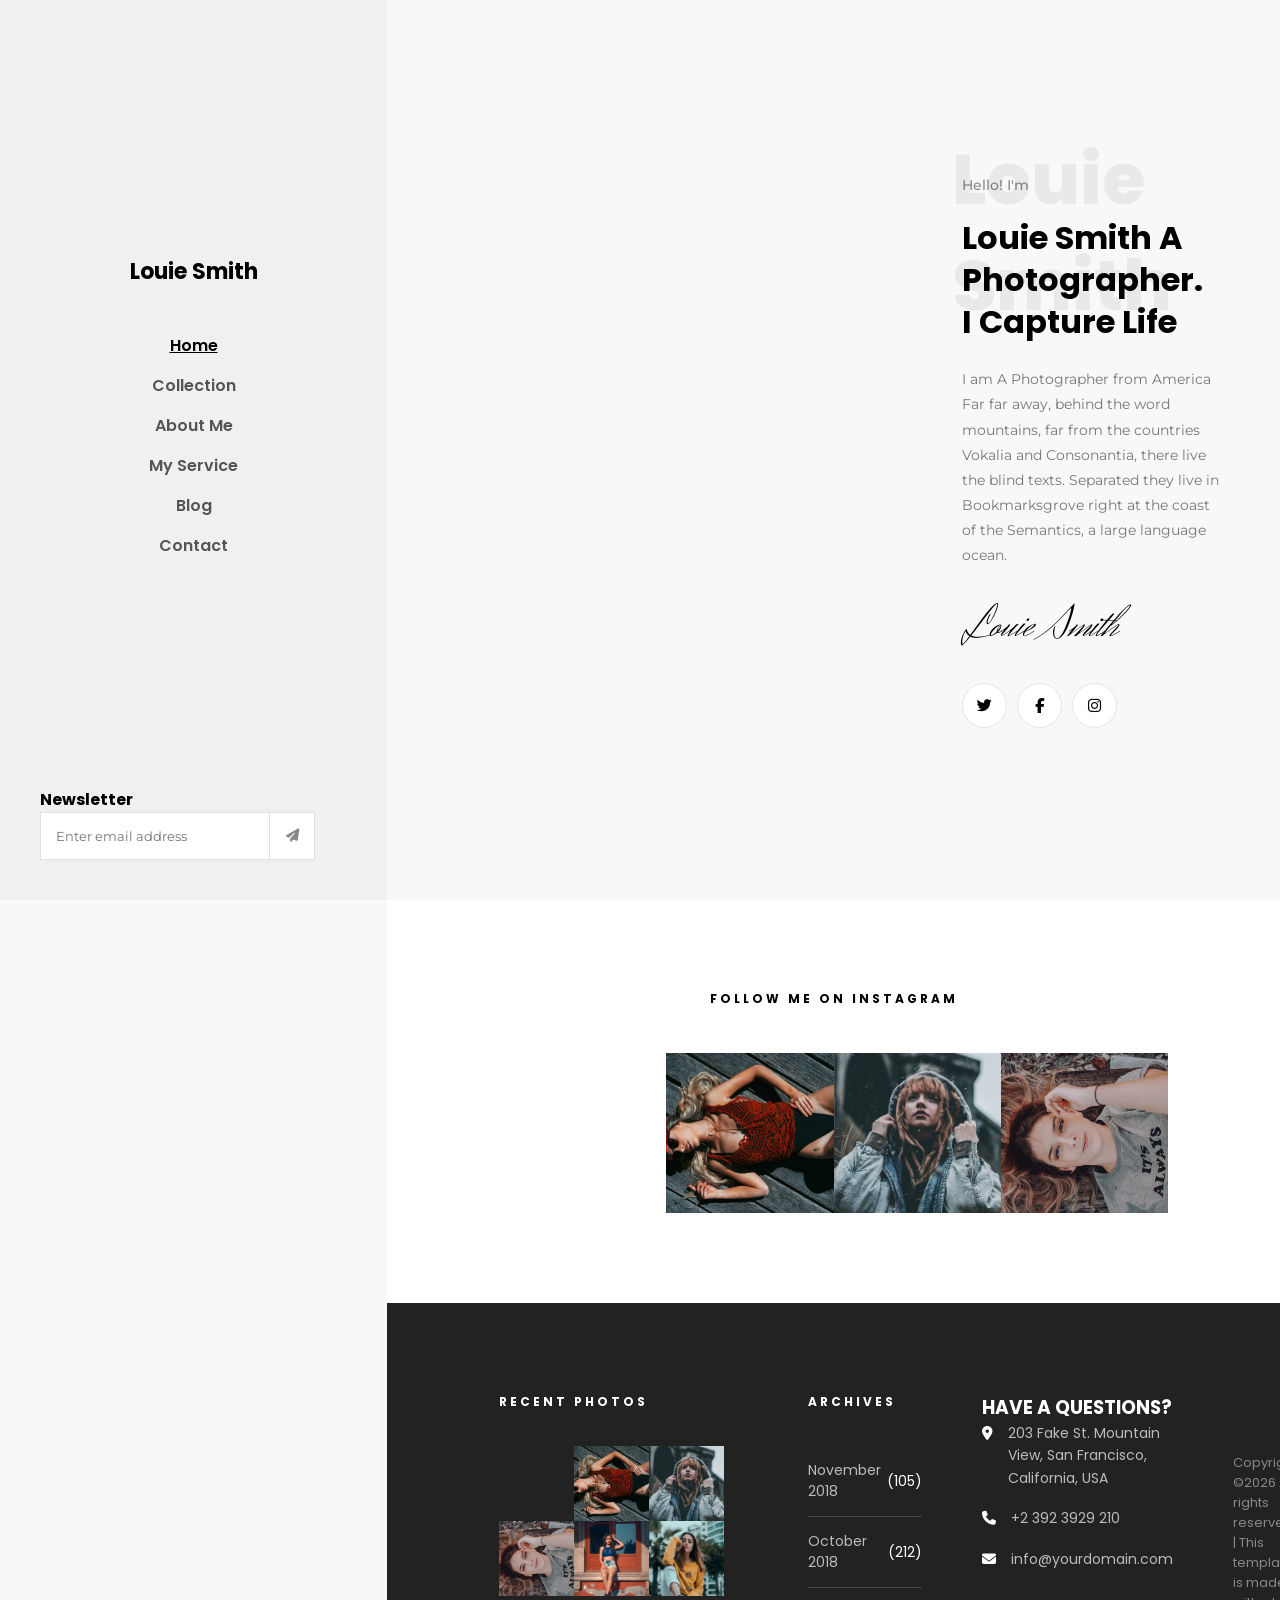
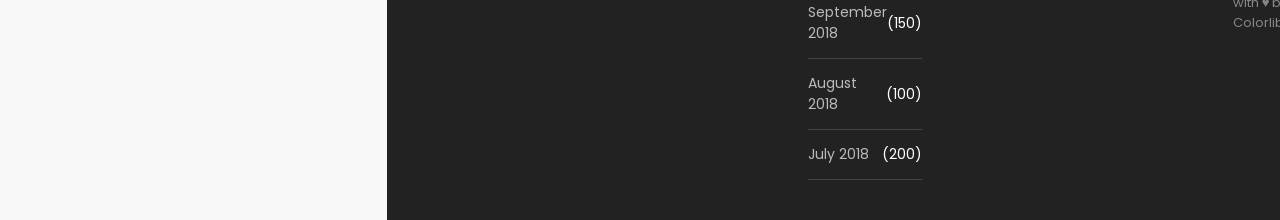
<file: index.html>
<!DOCTYPE html>
<html lang="en">
<head>
    <meta charset="UTF-8">
    <meta name="viewport" content="width=device-width, initial-scale=1.0">
    <title>Louie</title>
    <link rel="stylesheet" href="home.css">
    <link rel="stylesheet" href="https://cdnjs.cloudflare.com/ajax/libs/font-awesome/6.5.0/css/all.min.css">
    <link rel="preconnect" href="https://fonts.googleapis.com">
    <link rel="preconnect" href="https://fonts.gstatic.com" crossorigin>
    <link href="https://fonts.googleapis.com/css2?family=Poppins:wght@300;400;500;600;700;800&family=Montserrat:wght@400;500;600;700&display=swap" rel="stylesheet">
    <link rel="preconnect" href="https://fonts.googleapis.com">
    <link rel="preconnect" href="https://fonts.gstatic.com" crossorigin>
    <link href="https://fonts.googleapis.com/css2?family=Herr+Von+Muellerhoff&family=Roboto:ital,wght@0,100..900;1,100..900&display=swap" rel="stylesheet">
    <link rel="stylesheet" href="https://cdnjs.cloudflare.com/ajax/libs/font-awesome/6.5.0/css/all.min.css">
    <link href="https://fonts.googleapis.com/css2?family=Dancing+Script:wght@600&family=Poppins:wght@300;400;500;600;700;800&family=Montserrat:wght@400;500;600;700&display=swap" rel="stylesheet">
</head>
<body>
   
</body>
<div class="pt1">
 <aside class="lateral">
     <div class="tplateral">
        <div class="lou">
        <div class="imagemlou">
        </div>
        <h2>Louie Smith</h2>
        </div>
        <ul class="home">
         <li class="H"><a href="home.html">Home</a></li>
         <li><a href="collection.html">Collection</a></li>
         <li><a href="about me.html">About Me</a></li>
         <li><a href="my services.html">My Service</a></li>
         <li><a href="blog.html">Blog</a></li>
       <li><a href="contact.html">Contact</a></li>
            </ul>
            </div>


<div class="caixa">
  <h4>Newsletter</h4>
  <form class="Newsletter">
  <input type="email" placeholder="Enter email address">
  <button type="submit">
  <i class="fa-solid fa-paper-plane"></i>
  </button>
  </form>
  </div>
  </aside>


<main class="menu">


<section class="louie">
<div class="louieimg2"> </div>
    <div class="louieinfo">
      <div class="louisetxt">
        <span class="hello">Hello! I'm </span>
        <h1 class="nome"> Louie Smith </h1>
         <h2 class="titulo">
        <span class="cor1">Louie Smith</span>
        <span class="cor2">A Photographer.</span>
        <span class="cor1">I Capture Life</span>
        </h2>
<p>
 I am A Photographer from America Far far away, behind the word mountains,
far from the countries Vokalia and Consonantia, there live the blind texts.
Separated they live in Bookmarksgrove right at the coast of the Semantics,
a large language ocean. </p>


<h3 class="assinatura"> Louie Smith</h3>
<div class="redes">
<a href="#"><i class="fa-brands fa-twitter"></i></a>
<a href="#"><i class="fa-brands fa-facebook-f"></i></a>
<a href="#"><i class="fa-brands fa-instagram"></i></a>
</div>




</div>


</div>


            </section>
            <section class="instagram">
            <h2>FOLLOW ME ON INSTAGRAM</h2>


            <div class="insta">
                <a class="instaimg1 instahover" href="#"></a>
                <a class="instaimg2 instahover" href="#"></a>
                <a class="instaimg3 instahover" href="#"></a>
                <a class="instaimg4 instahover" href="#"></a>
                <a class="insta5 instahover" href="#"></a>
            </div>
      </section>


 <footer class="footer">
    <div class="footer2">
    <div class="footer-ft">
     <h3>RECENT PHOTOS</h3>
    <div class="fotos">
    <a class="foto1" href="#"></a>
    <a class="foto2" href="#"></a>
    <a class="foto3" href="#"></a>
    <a class="foto4" href="#"></a>
    <a class="foto5" href="#"></a>
    <a class="foto6" href="#"></a>
    </div>
   </div>


<div class="footer-ft">
<h3>ARCHIVES</h3>
<ul class="archives">
<li><span>November 2018</span> <span>(105)</span></li>
<li><span>October 2018</span> <span>(212)</span></li>
<li><span>September 2018</span> <span>(150)</span></li>
<li><span>August 2018</span> <span>(100)</span></li>
<li><span>July 2018</span> <span>(200)</span></li>
</ul>


  </div>
    <div class="footerft">
    <h3>HAVE A QUESTIONS?</h3>


    <div class="contato">
        <div class="info">
     <i class="fa-solid fa-location-dot"></i>
    <p>203 Fake St. Mountain View, San Francisco, California, USA</p>
    </div>
    <div class="info">
    <i class="fa-solid fa-phone"></i>
    <p>+2 392 3929 210</p>
    </div>
    <div class="info">
    <i class="fa-solid fa-envelope"></i>
    <p>info@yourdomain.com</p>
    </div>
                       


    </div>


    </div>
    <div class="copy">
                <p>Copyright ©2026 All rights reserved | This template is made with ♥ by Colorlib</p>
    </div>


        </div>


      </footer>
        </main>
    </div>
<body>
</body>
</html>
</file>
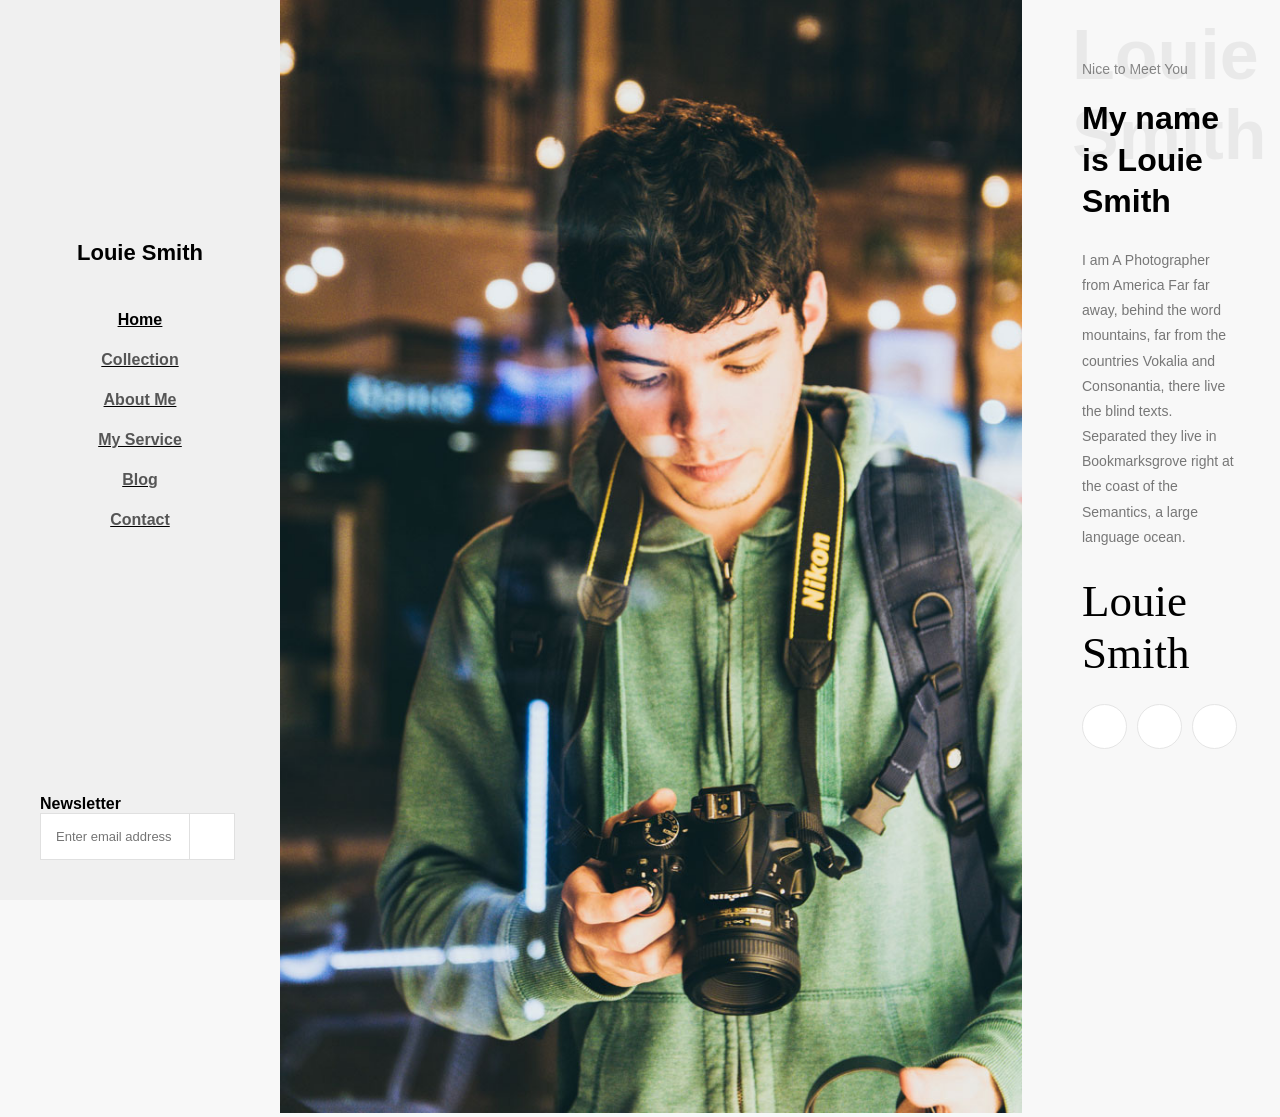
<file: about me.html>
<!DOCTYPE html>
<html lang="en">
<head>
    <meta charset="UTF-8">
    <meta name="viewport" content="width=device-width, initial-scale=1.0">
    <title>About Me</title>
    <link rel="stylesheet" href="about me.css".css">
</head>
<body>
    <div class="pt1">
        <aside class="lateral">
            <div class="tplateral">
                <div class="lou">
                    <div class="imagemlou">
                    </div>
                    <h2>Louie Smith</h2>
                </div>
                <ul class="home">
                    <li class="H"><a href="home.html">Home</a></li>
                    <li><a href="collection.html">Collection</a></li>
                    <li><a href="about me.html">About Me</a></li>
                    <li><a href="my services.html">My Service</a></li>
                    <li><a href="blog.html">Blog</a></li>
                    <li><a href="contact.html">Contact</a></li>
                </ul>
            </div>


            <div class="caixa">
                <h4>Newsletter</h4>
                <form class="Newsletter">
                    <input type="email" placeholder="Enter email address">
                    <button type="submit">
                        <i class="fa-solid fa-paper-plane"></i>
                    </button>
                </form>
            </div>
        </aside>
        <main>
            <section>
                <div class="img2"><img src="author.jpg" alt=""></div>
            </section>
            <section class="louie">
                <div class="louieimg2"> </div>
                    <div class="louieinfo">
                      <div class="louisetxt">
                        <span class="hello">Nice to Meet You </span>
                        <h1 class="nome"> Louie Smith </h1>
                         <h2 class="titulo">
                        <span class="cor1">My name</span>
                        <span class="cor2">is</span>
                        <span class="cor1">Louie Smith</span>
                        </h2>
                <p>
                 I am A Photographer from America Far far away, behind the word mountains,
                far from the countries Vokalia and Consonantia, there live the blind texts.
                Separated they live in Bookmarksgrove right at the coast of the Semantics,
                a large language ocean. </p>
                
                
                <h3 class="assinatura"> Louie Smith</h3>
                <div class="redes">
                <a href="#"><i class="fa-brands fa-twitter"></i></a>
                <a href="#"><i class="fa-brands fa-facebook-f"></i></a>
                <a href="#"><i class="fa-brands fa-instagram"></i></a>
                </div>
                
                
                
                
                </div>
                
                
                </div>
        </main>
            
            
</body>
</html>
</file>
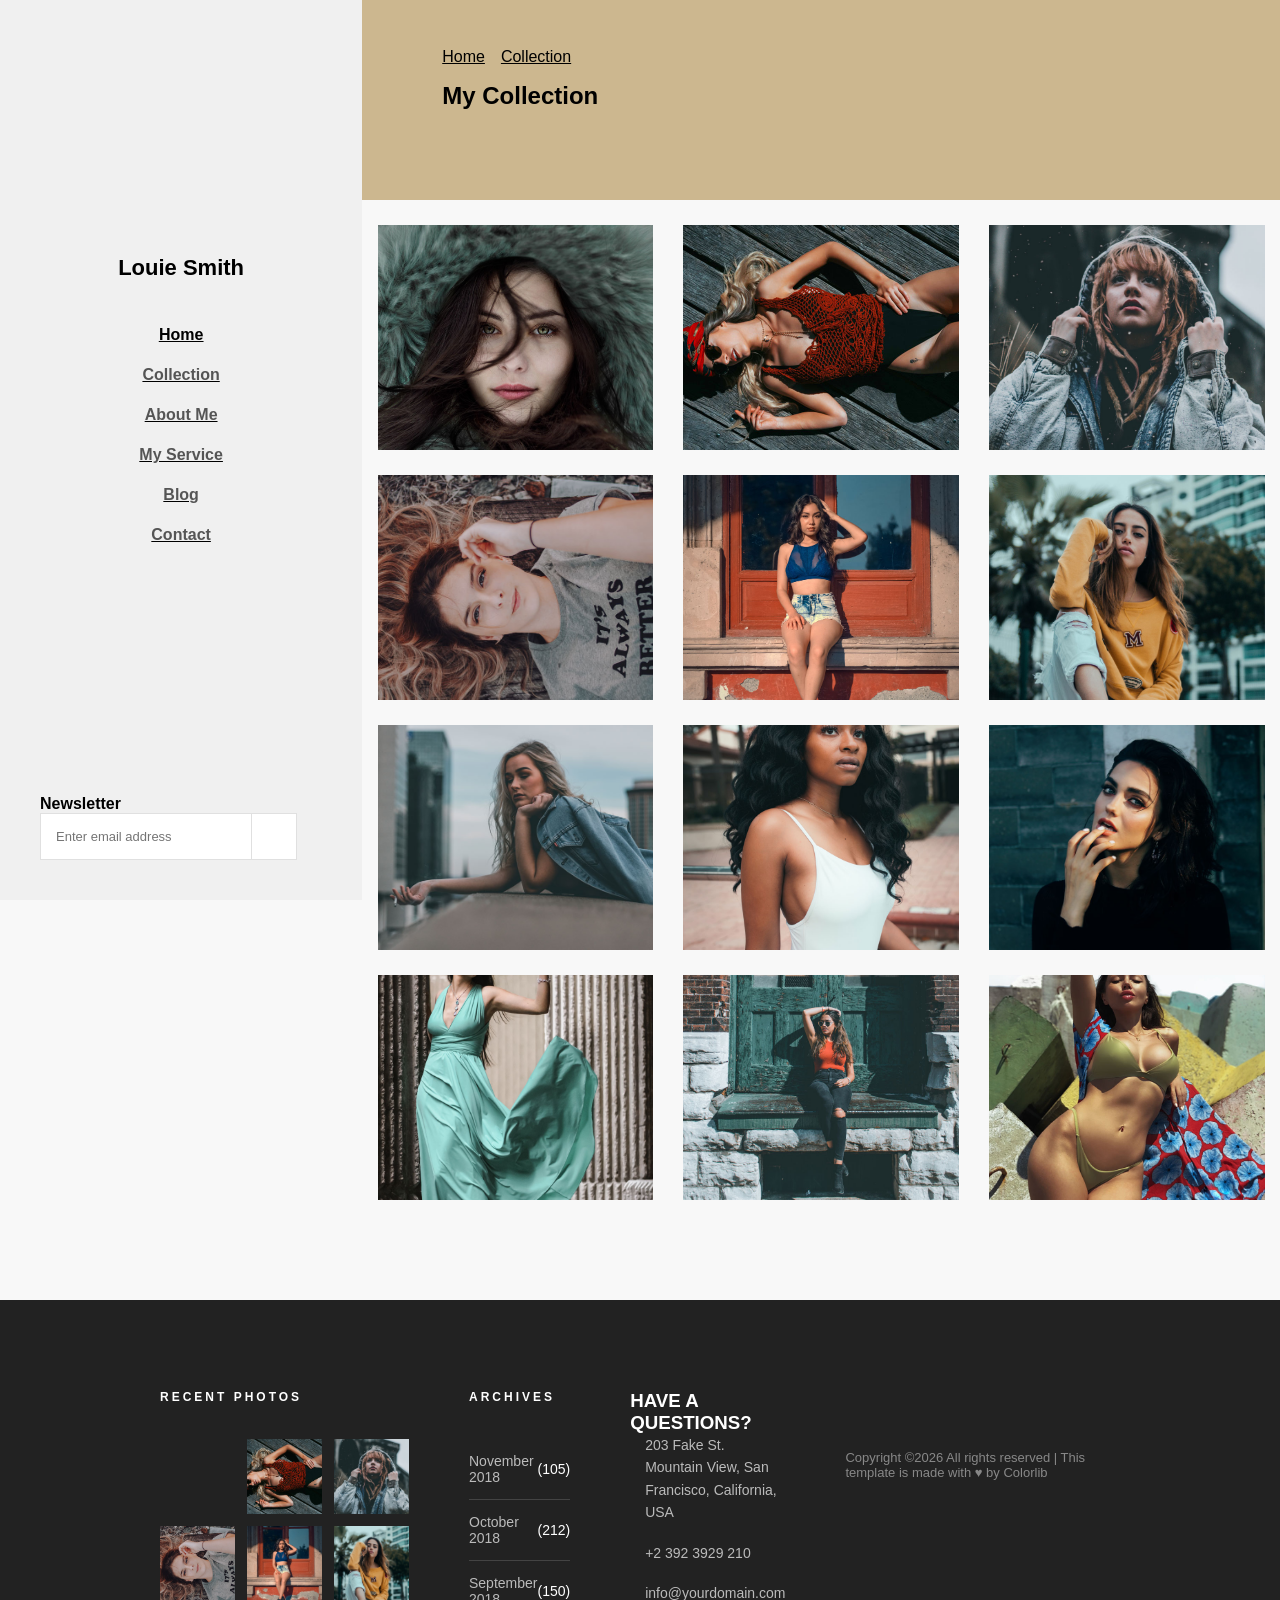
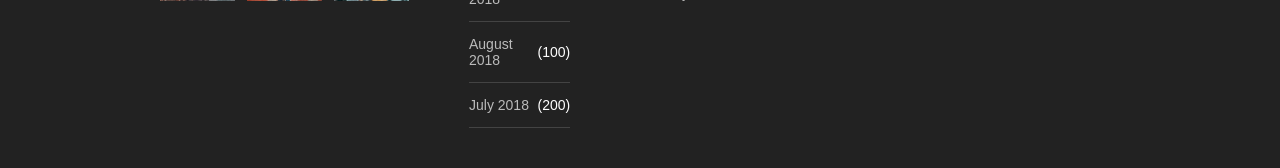
<file: collection.html>
<!DOCTYPE html>
<html lang="en">

<head>
    <meta charset="UTF-8">
    <meta name="viewport" content="width=device-width, initial-scale=1.0">
    <title>Document</title>
    <link rel="stylesheet" href="collection.css" .css">
</head>

<body>
    <div class="pt1">
        <aside class="lateral">
            <div class="tplateral">
                <div class="lou">
                    <div class="imagemlou">
                    </div>
                    <h2>Louie Smith</h2>
                </div>
                <ul class="home">
                    <li class="H"><a href="home.html">Home</a></li>
                    <li><a href="collection.html">Collection</a></li>
                    <li><a href="about me.html">About Me</a></li>
                    <li><a href="my services.html">My Service</a></li>
                    <li><a href="blog.html">Blog</a></li>
                    <li><a href="contact.html">Contact</a></li>
                </ul>
            </div>


            <div class="caixa">
                <h4>Newsletter</h4>
                <form class="Newsletter">
                    <input type="email" placeholder="Enter email address">
                    <button type="submit">
                        <i class="fa-solid fa-paper-plane"></i>
                    </button>
                </form>
            </div>
        </aside>

        <section>
            <div class="my">
                <div class="tituloHeader">
                    <a href="home.html">Home</a>
                    <a href="collection.html">Collection</a>
                </div>
                <H1 id="cole">My Collection</H1>
            </div>
            <div id="coleDiv">
                <div class="linhaCole">
                    <div>   
                       
                    <img src="image_1.jpg" alt=""> </div>
                    <div>        <img src="image_2.jpg" alt=""></div>
                    <div>        <img src="image_3.jpg" alt=""></div>
                    <div>        <img src="image_4.jpg" alt=""> </div>
                    <div>        <img src="image_5.jpg" alt=""></div>
                    <div>        <img src="image_6.jpg" alt=""></div>
                    <div>        <img src="image_7.jpg" alt=""> </div>
                    <div>        <img src="image_8.jpg" alt=""></div>
                    <div>        <img src="image_9.jpg" alt=""></div>
                    <div>        <img src="image_10.jpg" alt=""></div>
                    <div>        <img src="image_11.jpg" alt=""></div>
                    <div>        <img src="image_12.jpg" alt=""></div>
                </div>
            </div>
        </section>
    </div>
    <footer class="footer">
        <div class="footer2">
        <div class="footer-ft">
         <h3>RECENT PHOTOS</h3>
        <div class="fotos">
        <a class="foto1" href="#"></a>
        <a class="foto2" href="#"></a>
        <a class="foto3" href="#"></a>
        <a class="foto4" href="#"></a>
        <a class="foto5" href="#"></a>
        <a class="foto6" href="#"></a>
        </div>
       </div>
    
    
    <div class="footer-ft">
    <h3>ARCHIVES</h3>
    <ul class="archives">
    <li><span>November 2018</span> <span>(105)</span></li>
    <li><span>October 2018</span> <span>(212)</span></li>
    <li><span>September 2018</span> <span>(150)</span></li>
    <li><span>August 2018</span> <span>(100)</span></li>
    <li><span>July 2018</span> <span>(200)</span></li>
    </ul>
    
    
      </div>
        <div class="footerft">
        <h3>HAVE A QUESTIONS?</h3>
    
    
        <div class="contato">
            <div class="info">
         <i class="fa-solid fa-location-dot"></i>
        <p>203 Fake St. Mountain View, San Francisco, California, USA</p>
        </div>
        <div class="info">
        <i class="fa-solid fa-phone"></i>
        <p>+2 392 3929 210</p>
        </div>
        <div class="info">
        <i class="fa-solid fa-envelope"></i>
        <p>info@yourdomain.com</p>
        </div>
                           
    
    
        </div>
    
    
        </div>
        <div class="copy">
                    <p>Copyright ©2026 All rights reserved | This template is made with ♥ by Colorlib</p>
        </div>
    
    
            </div>
    
    
          </footer>
            </main>
        </div>



</body>

</html>
</body>

</html>
</file>
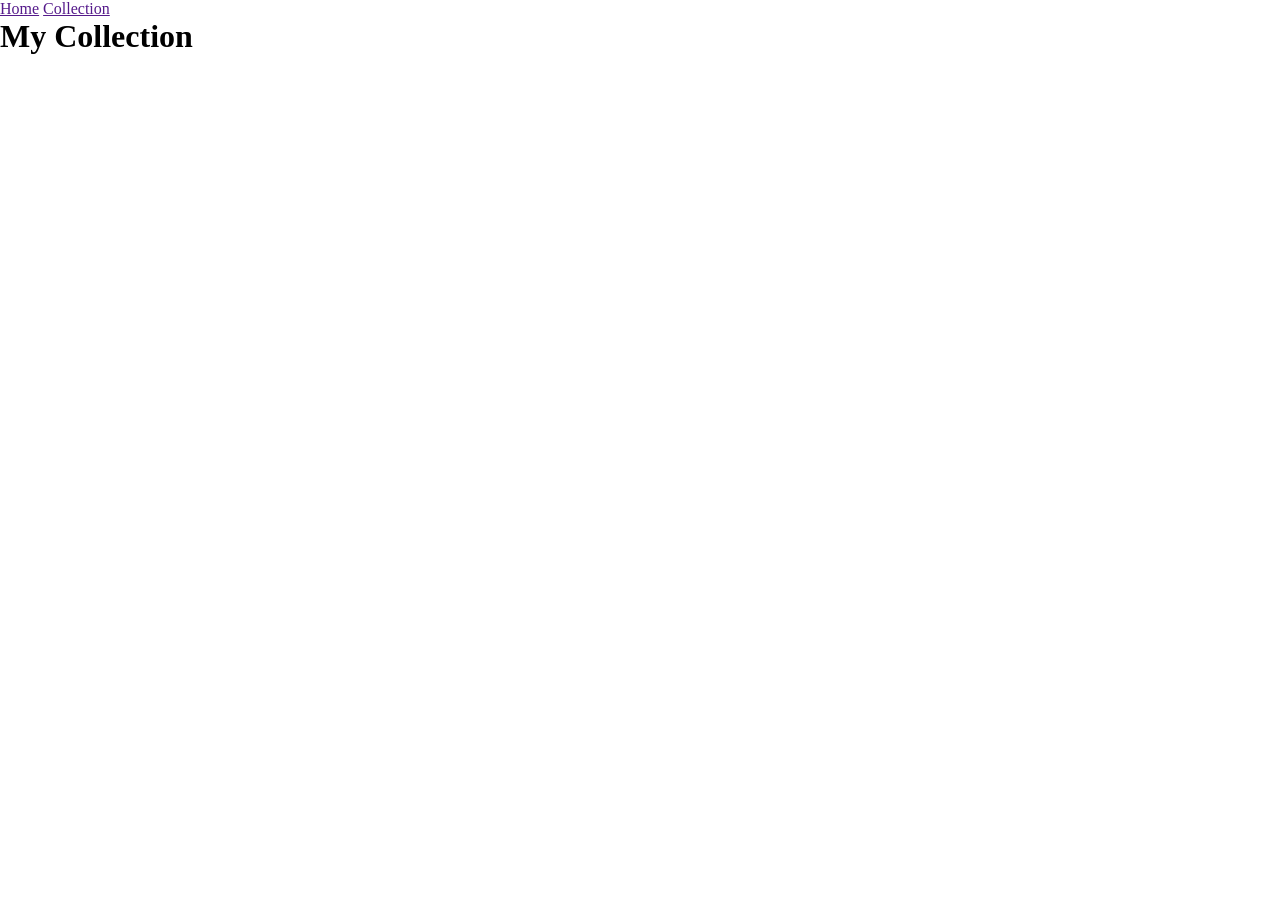
<file: my services.html>
<!DOCTYPE html>
<html lang="en">
<head>
    <meta charset="UTF-8">
    <meta name="viewport" content="width=device-width, initial-scale=1.0">
    <title>My Services</title>
    <link rel="stylesheet" href="my services.css">
</head>
<body>
    <div class="my">
        <div class="tituloHeader">
            <a href="">Home</a>
            <a href="">Collection</a>
        </div>
        <H1 id="cole">My Collection</H1>
    </body>
    </html>
</body>
</html>
</file>
<file: home.css>
*{
    margin: 0;
    padding: 0;
    box-sizing: border-box;
    font-family: "Poppins", sans-serif;
}


body{
    background: #f8f8f8;
}


.pt1{
    display: flex;
    min-height: 100vh;
}


.lateral{
  font-family: 'Poppins', sans-serif;
    background-color: #f0f0f0;
    position: sticky;
    top: 0;
    height: 100vh;
    display: flex;
    flex-direction: column;
    justify-content: space-between;
    padding: 40px 40px;
    width: 43vh;
    z-index: 10;
}


.tplateral{
  font-family: 'Montserrat', Arial, sans-serif;
    display: flex;
    flex-direction: column;
    align-items: center;
}


.lou{
    display: flex;
    flex-direction: column;
    align-items: center;
    gap: 15px;
}


.imagemlou{
    width: 200px;
    height: 200px;
    border-radius: 50%;
    background-image: url("https://preview.colorlib.com/theme/louie/images/author.jpg");
    background-size: cover;
    background-position: center;
}


.lou h2{
    font-size: 22px;
    font-weight: 700;
    color: #000;
}


.home{
    margin-top: 45px;
    list-style: none;
    display: flex;
    flex-direction: column;
    align-items: center;
}
 
.home a{
    text-decoration: none;
    font-size: 16px;
    font-weight: 600;
    color: #555;
    display: flex;
    justify-content: space-around;
    height: 40px;
}
 
.H a{
    color: #000000;
    text-decoration: underline;
}
 
 
.txt{
    text-align: center;
    width: 100%;
}
 
.txt h4{
    font-size: 16px;
    font-weight: 700;
    margin-bottom: 40px;
    color: #000;
}
 
.Newsletter{
  font-family: 'Montserrat', Arial, sans-serif;
    width: 100%;
    display: flex;
}
 
.Newsletter input{
  font-family: 'Montserrat', Arial, sans-serif;
    width: 75%;
    padding: 15px;
    border: 1px solid #e0e0e0;
    outline: none;
    font-size: 13px;
}
 
.Newsletter button{
    width: 45px;
    border: 1px solid #e0e0e0;
    border-left: #00000000;
    outline: none;
    background: white;
    cursor: pointer;
 
    display: flex;
    align-items: center;
    justify-content: center;
}
 
.Newsletter button i{
    color: #888;
}


.menu{
  flex: 1;
  background: #f8f8f8;
}




.louie{
  display: flex;
  height: 100vh;
}




.louieimg2{
  flex: 2;
  background-image: url("https://preview.colorlib.com/theme/louie/images/author-2.jpg");
  background-size: cover;
  background-position: center;
  position: relative;
  left: -10vh;
  z-index: 9;
}


.louieinfo{
  flex: 1;
  background: #f8f8f8;


  display: flex;
  align-items: center;
  justify-content: center;


  padding: 60px;
}




.louisetxt{
  position: relative;
  width: 100%;
}




.hello{
  font-family: 'Montserrat', Arial, sans-serif;
  font-size: 14px;
  color: #888;
  font-weight: 500;
}




.nome{
  font-family: 'Poppins', sans-serif;
  position: absolute;
  top: -45px;
  left: -10px;


  font-size: 70px;
  font-weight: 800;
  color: rgba(0,0,0,0.06);


  z-index: 0;
}




.titulo{
  font-family: 'Poppins', sans-serif;
  margin-top: 20px;
  font-size: 32px;
  font-weight: 700;
  line-height: 1.3;
  z-index: 2;
  position: relative;
}


.title .cor1{
  color: #000;
}


.title .cor2{
  color: #c8a97e;
}




.louisetxt p{
  font-family: 'Montserrat', Arial, sans-serif;
  margin-top: 25px;
  font-size: 14px;
  line-height: 1.8;
  color: #777;
  max-width: 420px;


}




.assinatura{
  font-family: "Herr Von Muellerhoff", cursive;
  margin-top: 25px;
  font-size: 45px;
  font-weight: 400;
  color: #000;
}


.redes {
  display: flex;
  flex-direction: row;
  gap: 10px;
  margin-top: 25px;
}




.redes a{
  width: 45px;
  height: 45px;
  border-radius: 50%;
  background: white;
  border: 1px solid #e5e5e5;


  display: flex;
  align-items: center;  
  justify-content: center;


  text-decoration: none;
  transition: 0.3s;
}


.redes a i{
  color: #000;
  font-size: 15px;
  display: flex;
  flex-direction: row;
}


.instagram {
  background: #fff;
  padding: 90px 0;


  display: flex;
  flex-direction: column;
  align-items: center;
}


.instagram h2 {
  font-size: 12px;
  letter-spacing: 3px;
  font-weight: 700;
  color: #000;
  margin-bottom: 45px;
}


.insta {
  width: 75%;
  display: flex;
  justify-content: center;
}


.instaimg1 {
  flex: 1;
  height: 160px;
  background-size: cover;
  background-position: center;
  transition: 0.3s;
  background-image: url("https://preview.colorlib.com/theme/louie/images/image_1.jpg");
}


.instahover:hover {
  filter: brightness(70%);
}


.instaimg2 {
  flex: 1;
  height: 160px;
  background-size: cover;
  background-position: center;
  transition: 0.3s;
  background-image: url("image_2.jpg");
}




.instaimg3 {
  flex: 1;
  height: 160px;
  background-size: cover;
  background-position: center;
  transition: 0.3s;
  background-image: url("image_3.jpg");
}




.instaimg4 {
  flex: 1;
  height: 160px;
  background-size: cover;
  background-position: center;
  transition: 0.3s;
  background-image: url("image_4.jpg");
}




.instaimg5 {
  flex: 1;
  height: 160px;
  background-size: cover;
  background-position: center;
  transition: 0.3s;
  background-image: url("image_5.jpg");
}


.footer {
  background: #222;
  color: white;
  padding: 90px 0 40px 0;
}


.footer2 {
  width: 75%;
  margin: auto;


  display: flex;
  justify-content: space-between;
  gap: 60px;
}


.footerft{
  flex: 1;
}


.footer-ft h3 {
  font-size: 12px;
  font-weight: 700;
  letter-spacing: 3px;
  margin-bottom: 35px;
}


.fotos {
  display: flex;
  flex-wrap: wrap;
  gap: 0px;
  width: calc(75px * 3 + 12px * 2);
}


.foto1{
  width: 75px;
  height: 75px;
  background-size: cover;
  background-position: center;
  display: block;
  background-image: url("https://preview.colorlib.com/theme/louie/images/image_1.jpg");
}


.foto2{
  width: 75px;
  height: 75px;
  background-size: cover;
  background-position: center;
  display: block;
  background-image: url("image_2.jpg");
}


.foto3{
  width: 75px;
  height: 75px;
  background-size: cover;
  background-position: center;
  display: block;
  background-image: url("image_3.jpg");
}


.foto4{
  width: 75px;
  height: 75px;
  background-size: cover;
  background-position: center;
  display: block;
  background-image: url("image_4.jpg");
}


.foto5{
  width: 75px;
  height: 75px;
  background-size: cover;
  background-position: center;
  display: block;
  background-image: url("image_5.jpg");
}


.foto6{
  width: 75px;
  height: 75px;
  background-size: cover;
  background-position: center;
  display: block;
  background-image: url("image_6.jpg") ;
}


.archives {
  list-style: none;
  display: flex;
  flex-direction: column;
}
.archives li {
  display: flex;
  justify-content: space-between;
  align-items: center;


  padding: 14px 0;
  border-bottom: 1px solid rgba(255,255,255,0.15);


  font-size: 14px;
  color: #bbb;
}


.archives li span:last-child {
  color: white;
}


.contato {
  display: flex;
  flex-direction: column;
  gap: 18px;
}


.info {
  display: flex;
  flex-direction: row;
  align-items: flex-start;
  gap: 15px;
}


.info i {
  font-size: 14px;
  color: white;
  margin-top: 4px;
  flex-shrink: 0;
}


.info p {
  font-size: 14px;
  color: #bbb;
  line-height: 1.6;
}




.copy {
  width: 75%;
  margin: auto;
  margin-top: 60px;
  font-size: 13px;
  color: #888;
}
</file>
<file: about me.css>
*{margin: 0;
  padding: 0;
  box-sizing: border-box;}
  *{
      margin: 0;
      padding: 0;
      box-sizing: border-box;
      font-family: "Poppins", sans-serif;
  }

  main {display: flex;}
  
  .home li{    color: #000000;
      text-decoration: underline;}
  
  body{
      background: #f8f8f8;
  }
  
  
  .pt1{
      display: flex;
      min-height: 100vh;
  }
  
  
  .lateral{
    font-family: 'Poppins', sans-serif;
      background-color: #f0f0f0;
      position: sticky;
      top: 0;
      width: 43vh;   
      height: 100vh;
      display: flex;
      flex-direction: column;
      justify-content: space-between;
      padding: 40px 40px;
      z-index: 10;
  }
  
  
  .tplateral{
    font-family: 'Montserrat', Arial, sans-serif;
      display: flex;
      flex-direction: column;
      align-items: center;
  }
  .imagemlou{
    width: 200px;
    height: 200px;
    border-radius: 50%;
    background-image: url("https://preview.colorlib.com/theme/louie/images/author.jpg");
    background-size: cover;
    background-position: center;
}


.lou h2{
    font-size: 22px;
    font-weight: 700;
    color: #000;
    text-align: center;
}


.home{
    margin-top: 45px;
    list-style: none;
    display: flex;
    flex-direction: column;
    align-items: center;
}
 
.home a{
    text-decoration: none;
    font-size: 16px;
    font-weight: 600;
    color: #555;
    display: flex;
    justify-content: space-around;
    height: 40px;
}
 
.H a{
    color: #000000;
    text-decoration: underline;
}
 
 
.txt{
    text-align: center;
    width: 100%;
}
 
.txt h4{
    font-size: 16px;
    font-weight: 700;
    margin-bottom: 40px;
    color: #000;
}
 
.Newsletter{
  font-family: 'Montserrat', Arial, sans-serif;
    width: 100%;
    display: flex;
}
 
.Newsletter input{
  font-family: 'Montserrat', Arial, sans-serif;
    width: 75%;
    padding: 15px;
    border: 1px solid #e0e0e0;
    outline: none;
    font-size: 13px;
}
 
.Newsletter button{
    width: 45px;
    border: 1px solid #e0e0e0;
    border-left: #00000000;
    outline: none;
    background: white;
    cursor: pointer;
 
    display: flex;
    align-items: center;
    justify-content: center;
}
 
.Newsletter button i{
    color: #888;
}
.img2{
  background-image: url("https://preview.colorlib.com/theme/louie/images/author.jpg");
  object-fit: cover;
}

.img2>img {width: 742px;}

.louie{
  height: 100vh;
  width: 100%;
}
.louieinfo{
  flex: 1;
  background: #f8f8f8;


  display: flex;
  align-items: center;
  justify-content: center;


  padding: 60px;
}




.louisetxt{
  position: relative;
  width: 100%;
}




.hello{
  font-family: 'Montserrat', Arial, sans-serif;
  font-size: 14px;
  color: #888;
  font-weight: 500;
}




.nome{
  font-family: 'Poppins', sans-serif;
  position: absolute;
  top: -45px;
  left: -10px;


  font-size: 70px;
  font-weight: 800;
  color: rgba(0,0,0,0.06);


  z-index: 0;
}




.titulo{
  font-family: 'Poppins', sans-serif;
  margin-top: 20px;
  font-size: 32px;
  font-weight: 700;
  line-height: 1.3;
  z-index: 2;
  position: relative;
}


.title .cor1{
  color: #000;
}


.title .cor2{
  color: #c8a97e;
}




.louisetxt p{
  font-family: 'Montserrat', Arial, sans-serif;
  margin-top: 25px;
  font-size: 14px;
  line-height: 1.8;
  color: #777;
  max-width: 420px;


}




.assinatura{
  font-family: "Herr Von Muellerhoff", cursive;
  margin-top: 25px;
  font-size: 45px;
  font-weight: 400;
  color: #000;
}


.redes {
  display: flex;
  flex-direction: row;
  gap: 10px;
  margin-top: 25px;
}




.redes a{
  width: 45px;
  height: 45px;
  border-radius: 50%;
  background: white;
  border: 1px solid #e5e5e5;


  display: flex;
  align-items: center;  
  justify-content: center;


  text-decoration: none;
  transition: 0.3s;
}


.redes a i{
  color: #000;
  font-size: 15px;
  display: flex;
  flex-direction: row;
}


.instagram {
  background: #fff;
  padding: 90px 0;


  display: flex;
  flex-direction: column;
  align-items: center;
}


.instagram h2 {
  font-size: 12px;
  letter-spacing: 3px;
  font-weight: 700;
  color: #000;
  margin-bottom: 45px;
}


.insta {
  width: 75%;
  display: flex;
  justify-content: center;
}
</file>
<file: collection.css>
*{margin: 0;
padding: 0;
box-sizing: border-box;}
*{
    margin: 0;
    padding: 0;
    box-sizing: border-box;
    font-family: "Poppins", sans-serif;
}
.home li{    color: #000000;
    text-decoration: underline;}

body{
    background: #f8f8f8;
}


.pt1{
    display: flex;
    min-height: 100vh;
}


.lateral{
  font-family: 'Poppins', sans-serif;
    background-color: #f0f0f0;
    position: sticky;
    top: 0;
    width: 22%;
    height: 100vh;
    display: flex;
    flex-direction: column;
    justify-content: space-between;
    padding: 40px 40px;
    width: 43vh;
    z-index: 10;
}


.tplateral{
  font-family: 'Montserrat', Arial, sans-serif;
    display: flex;
    flex-direction: column;
    align-items: center;
}

#coleDiv {
    width: 100%;
}

.linhaCole {
    width: 100%;
    display: flex;
    flex-wrap: wrap;
    justify-content: space-around;
}

.linhaCole>div {
    position: relative;
    width: 30%;
    height: 25vh;
    margin-top: 25px;
}

.linhaCole img {
    
    width: 100%;
    height: 100%;
    object-fit: cover;
}
.linhaCole img:hover{filter: brightness(0.5);}


.linhaCole>div>div {
    position: absolute;
    bottom: 20px;
    left: 20px;
    color: white;
}

.linhaCole>div>div>p {
    margin-top: 15px;
}


.lou{
    display: flex;
    flex-direction: column;
    align-items: center;
    gap: 15px;
}


.imagemlou{
    width: 200px;
    height: 200px;
    border-radius: 50%;
    background-image: url("https://preview.colorlib.com/theme/louie/images/author.jpg");
    background-size: cover;
    background-position: center;
}


.lou h2{
    font-size: 22px;
    font-weight: 700;
    color: #000;
}


.home{
    margin-top: 45px;
    list-style: none;
    display: flex;
    flex-direction: column;
    align-items: center;
}
 
.home a{
    text-decoration: none;
    font-size: 16px;
    font-weight: 600;
    color: #555;
    display: flex;
    justify-content: space-around;
    height: 40px;
}
 
.H a{
    color: #000000;
    text-decoration: underline;
}
 
 
.txt{
    text-align: center;
    width: 100%;
}
 
.txt h4{
    font-size: 16px;
    font-weight: 700;
    margin-bottom: 40px;
    color: #000;
}
 
.Newsletter{
  font-family: 'Montserrat', Arial, sans-serif;
    width: 100%;
    display: flex;
}
 
.Newsletter input{
  font-family: 'Montserrat', Arial, sans-serif;
    width: 75%;
    padding: 15px;
    border: 1px solid #e0e0e0;
    outline: none;
    font-size: 13px;
}
 
.Newsletter button{
    width: 45px;
    border: 1px solid #e0e0e0;
    border-left: #00000000;
    outline: none;
    background: white;
    cursor: pointer;
 
    display: flex;
    align-items: center;
    justify-content: center;
}
 
.Newsletter button i{
    color: #888;
}

.my{
    background-color: #ccb78f;
    height: 200px;
    width: 200%;
    padding-left: 5rem;
    padding-top: 3rem;
}

.tituloHeader {
    display: flex;
    gap: 1rem;
    margin-bottom: 1rem;
}

a {
    color: black;
}
.linha1{display: flex;
flex-direction: row;
gap: 20px;
width: 70%;
height: 10vh;
}

.linha2{display: flex;
    flex-direction: row;
    gap: 20px;
    }

    .linha3{display: flex;
        flex-direction: row;
        gap: 20px;
        }

        .linha4{display: flex;
            flex-direction: row;
            gap: 20px;
            }
section{width: 78%;
height: 100vh;}

.footer {
        background: #222;
        color: white;
        padding: 90px 0 40px 0;
        margin-top: 400px;
      }
      
      
      .footer2 {
        width: 75%;
        margin: auto;
      
      
        display: flex;
        justify-content: space-between;
        gap: 60px;
      }
      
      
      .footerft{
        flex: 1;
      }
      
      
      .footer-ft h3 {
        font-size: 12px;
        font-weight: 700;
        letter-spacing: 3px;
        margin-bottom: 35px;
      }
      
      
      .fotos {
        display: flex;
        flex-wrap: wrap;
        gap: 12px;
        width: calc(75px * 3 + 12px * 2);
      }
      
      
      .foto1{
        width: 75px;
        height: 75px;
        background-size: cover;
        background-position: center;
        display: block;
        background-image: url("https://preview.colorlib.com/theme/louie/images/image_1.jpg");
      }
      
      
      .foto2{
        width: 75px;
        height: 75px;
        background-size: cover;
        background-position: center;
        display: block;
        background-image: url("image_2.jpg");
      }
      
      
      .foto3{
        width: 75px;
        height: 75px;
        background-size: cover;
        background-position: center;
        display: block;
        background-image: url("image_3.jpg");
      }
      
      
      .foto4{
        width: 75px;
        height: 75px;
        background-size: cover;
        background-position: center;
        display: block;
        background-image: url("image_4.jpg");
      }
      
      
      .foto5{
        width: 75px;
        height: 75px;
        background-size: cover;
        background-position: center;
        display: block;
        background-image: url("image_5.jpg");
      }
      
      
      .foto6{
        width: 75px;
        height: 75px;
        background-size: cover;
        background-position: center;
        display: block;
        background-image: url("image_6.jpg") ;
      }
      
      
      .archives {
        list-style: none;
        display: flex;
        flex-direction: column;
      }
      .archives li {
        display: flex;
        justify-content: space-between;
        align-items: center;
      
      
        padding: 14px 0;
        border-bottom: 1px solid rgba(255,255,255,0.15);
      
      
        font-size: 14px;
        color: #bbb;
      }
      
      
      .archives li span:last-child {
        color: white;
      }
      
      
      .contato {
        display: flex;
        flex-direction: column;
        gap: 18px;
      }
      
      
      .info {
        display: flex;
        flex-direction: row;
        align-items: flex-start;
        gap: 15px;
      }
      
      
      .info i {
        font-size: 14px;
        color: white;
        margin-top: 4px;
        flex-shrink: 0;
      }
      
      
      .info p {
        font-size: 14px;
        color: #bbb;
        line-height: 1.6;
      }
      
      
      
      
      .copy {
        width: 75%;
        margin: auto;
        margin-top: 60px;
        font-size: 13px;
        color: #888;
      }
</file>
<file: my services.css>
*{margin: 0;
    padding: 0;
    box-sizing: border-box;}
    .footer {
        background: #222;
        color: white;
        padding: 90px 0 40px 0;
      }
      
      
      .footer2 {
        width: 75%;
        margin: auto;
      
      
        display: flex;
        justify-content: space-between;
        gap: 60px;
      }
      
      
      .footerft{
        flex: 1;
      }
      
      
      .footer-ft h3 {
        font-size: 12px;
        font-weight: 700;
        letter-spacing: 3px;
        margin-bottom: 35px;
      }
      
      
      .fotos {
        display: flex;
        flex-wrap: wrap;
        gap: 12px;
        width: calc(75px * 3 + 12px * 2);
      }
      
      
      .foto1{
        width: 75px;
        height: 75px;
        background-size: cover;
        background-position: center;
        display: block;
        background-image: url("https://preview.colorlib.com/theme/louie/images/image_1.jpg");
      }
      
      
      .foto2{
        width: 75px;
        height: 75px;
        background-size: cover;
        background-position: center;
        display: block;
        background-image: url("image_2.jpg");
      }
      
      
      .foto3{
        width: 75px;
        height: 75px;
        background-size: cover;
        background-position: center;
        display: block;
        background-image: url("image_3.jpg");
      }
      
      
      .foto4{
        width: 75px;
        height: 75px;
        background-size: cover;
        background-position: center;
        display: block;
        background-image: url("image_4.jpg");
      }
      
      
      .foto5{
        width: 75px;
        height: 75px;
        background-size: cover;
        background-position: center;
        display: block;
        background-image: url("image_5.jpg");
      }
      
      
      .foto6{
        width: 75px;
        height: 75px;
        background-size: cover;
        background-position: center;
        display: block;
        background-image: url("image_6.jpg") ;
      }
      
      
      .archives {
        list-style: none;
        display: flex;
        flex-direction: column;
      }
      .archives li {
        display: flex;
        justify-content: space-between;
        align-items: center;
      
      
        padding: 14px 0;
        border-bottom: 1px solid rgba(255,255,255,0.15);
      
      
        font-size: 14px;
        color: #bbb;
      }
      
      
      .archives li span:last-child {
        color: white;
      }
      
      
      .contato {
        display: flex;
        flex-direction: column;
        gap: 18px;
      }
      
      
      .info {
        display: flex;
        flex-direction: row;
        align-items: flex-start;
        gap: 15px;
      }
      
      
      .info i {
        font-size: 14px;
        color: white;
        margin-top: 4px;
        flex-shrink: 0;
      }
      
      
      .info p {
        font-size: 14px;
        color: #bbb;
        line-height: 1.6;
      }
      
      
      
      
      .copy {
        width: 75%;
        margin: auto;
        margin-top: 60px;
        font-size: 13px;
        color: #888;
      }
</file>
